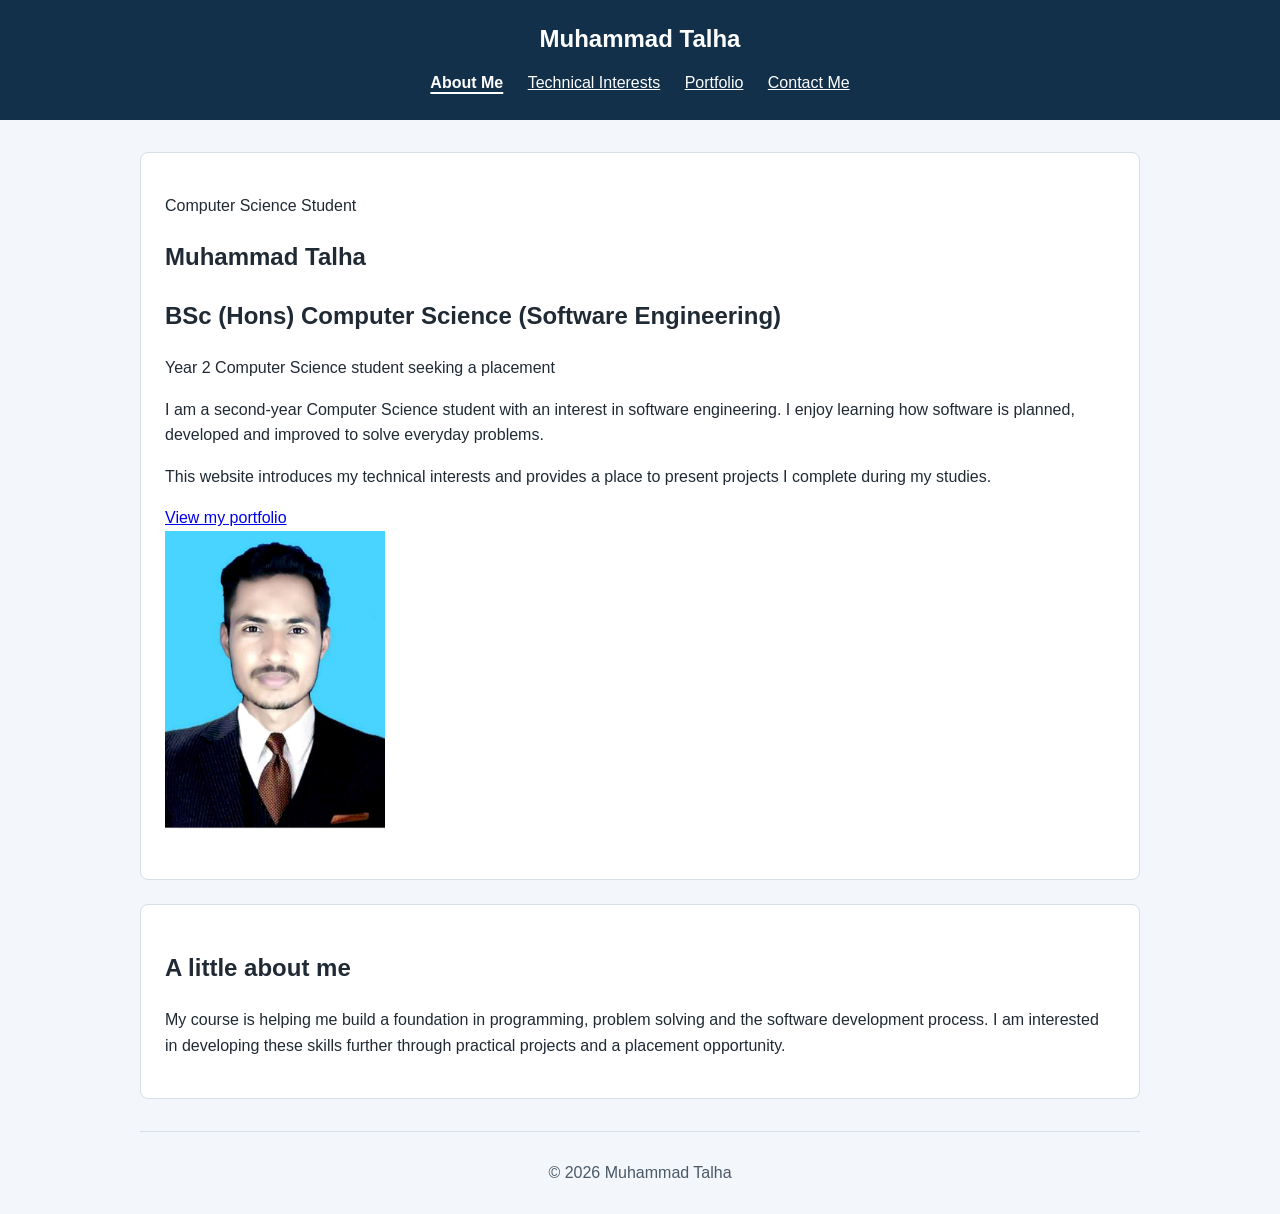
<file: index.html>
<!DOCTYPE html>
<html lang="en">
<head>
    <meta charset="UTF-8">
    <meta name="viewport" content="width=device-width, initial-scale=1.0">
    <title>About Me - Muhammad Talha</title>
    <link rel="stylesheet" href="style.css?v=6">
</head>
<body>
    <a class="skip-link" href="#main-content">Skip to main content</a>

    <header>
        <a class="site-name" href="index.html">Muhammad Talha</a>
        <nav aria-label="Main navigation">
            <ul>
                <li><a href="index.html" aria-current="page">About Me</a></li>
                <li><a href="interests.html">Technical Interests</a></li>
                <li><a href="portfolio.html">Portfolio</a></li>
                <li><a href="contact.html">Contact Me</a></li>
            </ul>
        </nav>
    </header>

    <main id="main-content">
        <section>
            <p>Computer Science Student</p>
            <h1>Muhammad Talha</h1>
            <h2>BSc (Hons) Computer Science (Software Engineering)</h2>
            <p>Year 2 Computer Science student seeking a placement</p>
            <p>
                I am a second-year Computer Science student with an interest in
                software engineering. I enjoy learning how software is planned,
                developed and improved to solve everyday problems.
            </p>
            <p>
                This website introduces my technical interests and provides a
                place to present projects I complete during my studies.
            </p>
            <a href="portfolio.html">View my portfolio</a>
            <img src="images/muhammad-talha.jpg"
                 alt="Portrait of Muhammad Talha"
                 width="420" height="560">
        </section>

        <section>
            <h2>A little about me</h2>
            <p>
                My course is helping me build a foundation in programming,
                problem solving and the software development process. I am
                interested in developing these skills further through practical
                projects and a placement opportunity.
            </p>
        </section>
    </main>

    <footer>
        <p>&copy; 2026 Muhammad Talha</p>
    </footer>
</body>
</html>
</file>
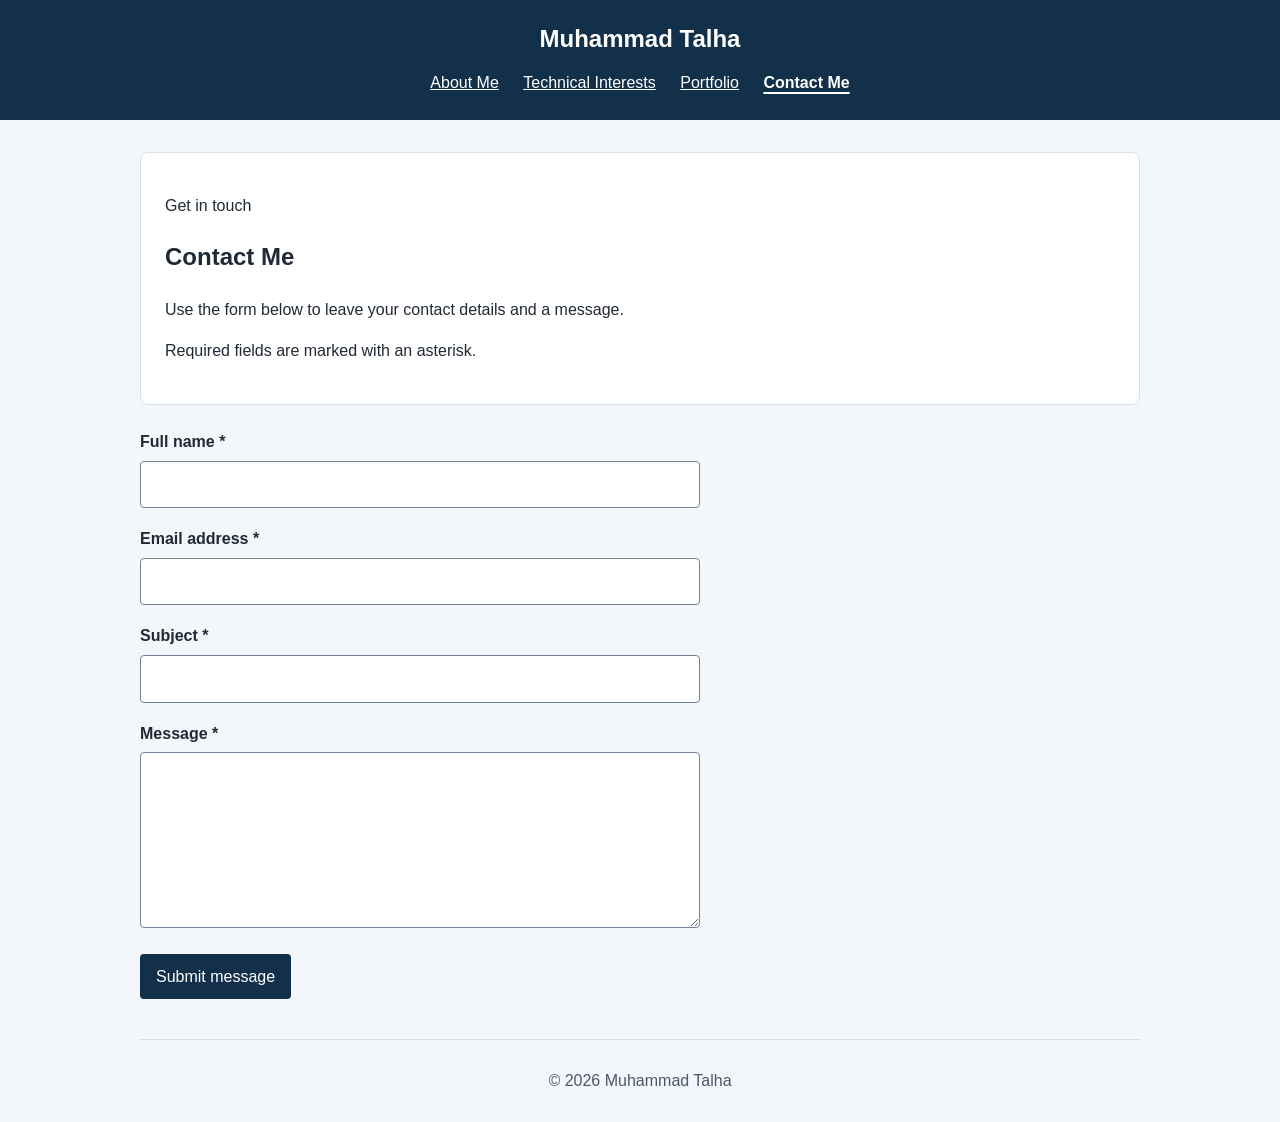
<file: contact.html>
<!DOCTYPE html>
<html lang="en">
<head>
    <meta charset="UTF-8">
    <meta name="viewport" content="width=device-width, initial-scale=1.0">
    <title>Contact Me - Muhammad Talha</title>
    <link rel="stylesheet" href="style.css?v=6">
    <script src="script.js?v=11" defer></script>
</head>
<body>
    <a class="skip-link" href="#main-content">Skip to main content</a>

    <header>
        <a class="site-name" href="index.html">Muhammad Talha</a>
        <nav aria-label="Main navigation">
            <ul>
                <li><a href="index.html">About Me</a></li>
                <li><a href="interests.html">Technical Interests</a></li>
                <li><a href="portfolio.html">Portfolio</a></li>
                <li><a href="contact.html" aria-current="page">Contact Me</a></li>
            </ul>
        </nav>
    </header>

    <main id="main-content">
        <section>
            <p>Get in touch</p>
            <h1>Contact Me</h1>
            <p>
                Use the form below to leave your contact details and a message.
            </p>
            <p>Required fields are marked with an asterisk.</p>
        </section>

        <form id="contact-form" novalidate>
            <div class="form-group">
                <label for="full-name">Full name *</label>
                <input type="text" id="full-name" name="full-name" autocomplete="name" aria-describedby="full-name-error" required>
                <p class="form-error" id="full-name-error"></p>
            </div>

            <div class="form-group">
                <label for="email">Email address *</label>
                <input type="email" id="email" name="email" autocomplete="email" aria-describedby="email-error" required>
                <p class="form-error" id="email-error"></p>
            </div>

            <div class="form-group">
                <label for="subject">Subject *</label>
                <input type="text" id="subject" name="subject" aria-describedby="subject-error" required>
                <p class="form-error" id="subject-error"></p>
            </div>

            <div class="form-group">
                <label for="message">Message *</label>
                <textarea id="message" name="message" rows="6" aria-describedby="message-error" required></textarea>
                <p class="form-error" id="message-error"></p>
            </div>

            <button type="submit">Submit message</button>
            <p id="form-message" role="status" aria-live="polite"></p>
        </form>
    </main>

    <footer>
        <p>&copy; 2026 Muhammad Talha</p>
    </footer>
</body>
</html>
</file>
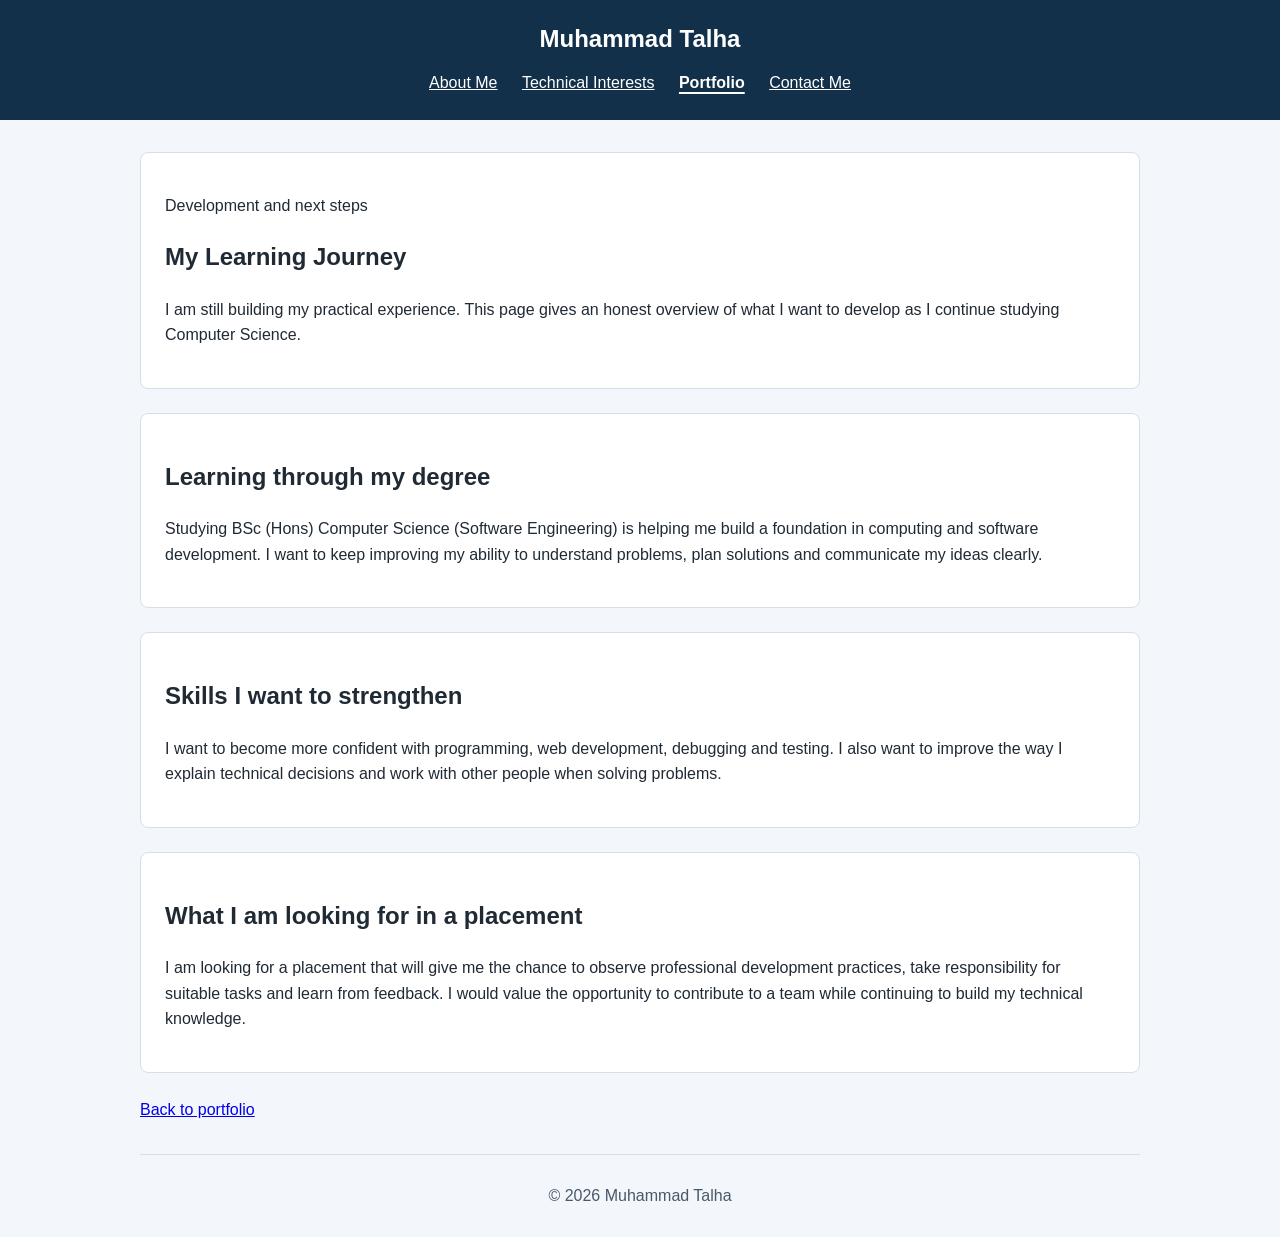
<file: development.html>
<!DOCTYPE html>
<html lang="en">
<head>
    <meta charset="UTF-8">
    <meta name="viewport" content="width=device-width, initial-scale=1.0">
    <title>My Learning Journey - Muhammad Talha</title>
    <link rel="stylesheet" href="style.css?v=6">
</head>
<body>
    <a class="skip-link" href="#main-content">Skip to main content</a>

    <header>
        <a class="site-name" href="index.html">Muhammad Talha</a>
        <nav aria-label="Main navigation">
            <ul>
                <li><a href="index.html">About Me</a></li>
                <li><a href="interests.html">Technical Interests</a></li>
                <li><a href="portfolio.html" aria-current="page">Portfolio</a></li>
                <li><a href="contact.html">Contact Me</a></li>
            </ul>
        </nav>
    </header>

    <main id="main-content">
        <section>
            <p>Development and next steps</p>
            <h1>My Learning Journey</h1>
            <p>
                I am still building my practical experience. This page gives an
                honest overview of what I want to develop as I continue studying
                Computer Science.
            </p>
        </section>

        <section>
            <h2>Learning through my degree</h2>
            <p>
                Studying BSc (Hons) Computer Science (Software Engineering) is
                helping me build a foundation in computing and software
                development. I want to keep improving my ability to understand
                problems, plan solutions and communicate my ideas clearly.
            </p>
        </section>

        <section>
            <h2>Skills I want to strengthen</h2>
            <p>
                I want to become more confident with programming, web
                development, debugging and testing. I also want to improve the
                way I explain technical decisions and work with other people
                when solving problems.
            </p>
        </section>

        <section>
            <h2>What I am looking for in a placement</h2>
            <p>
                I am looking for a placement that will give me the chance to
                observe professional development practices, take responsibility
                for suitable tasks and learn from feedback. I would value the
                opportunity to contribute to a team while continuing to build
                my technical knowledge.
            </p>
        </section>

        <a href="portfolio.html">Back to portfolio</a>
    </main>

    <footer>
        <p>&copy; 2026 Muhammad Talha</p>
    </footer>
</body>
</html>
</file>
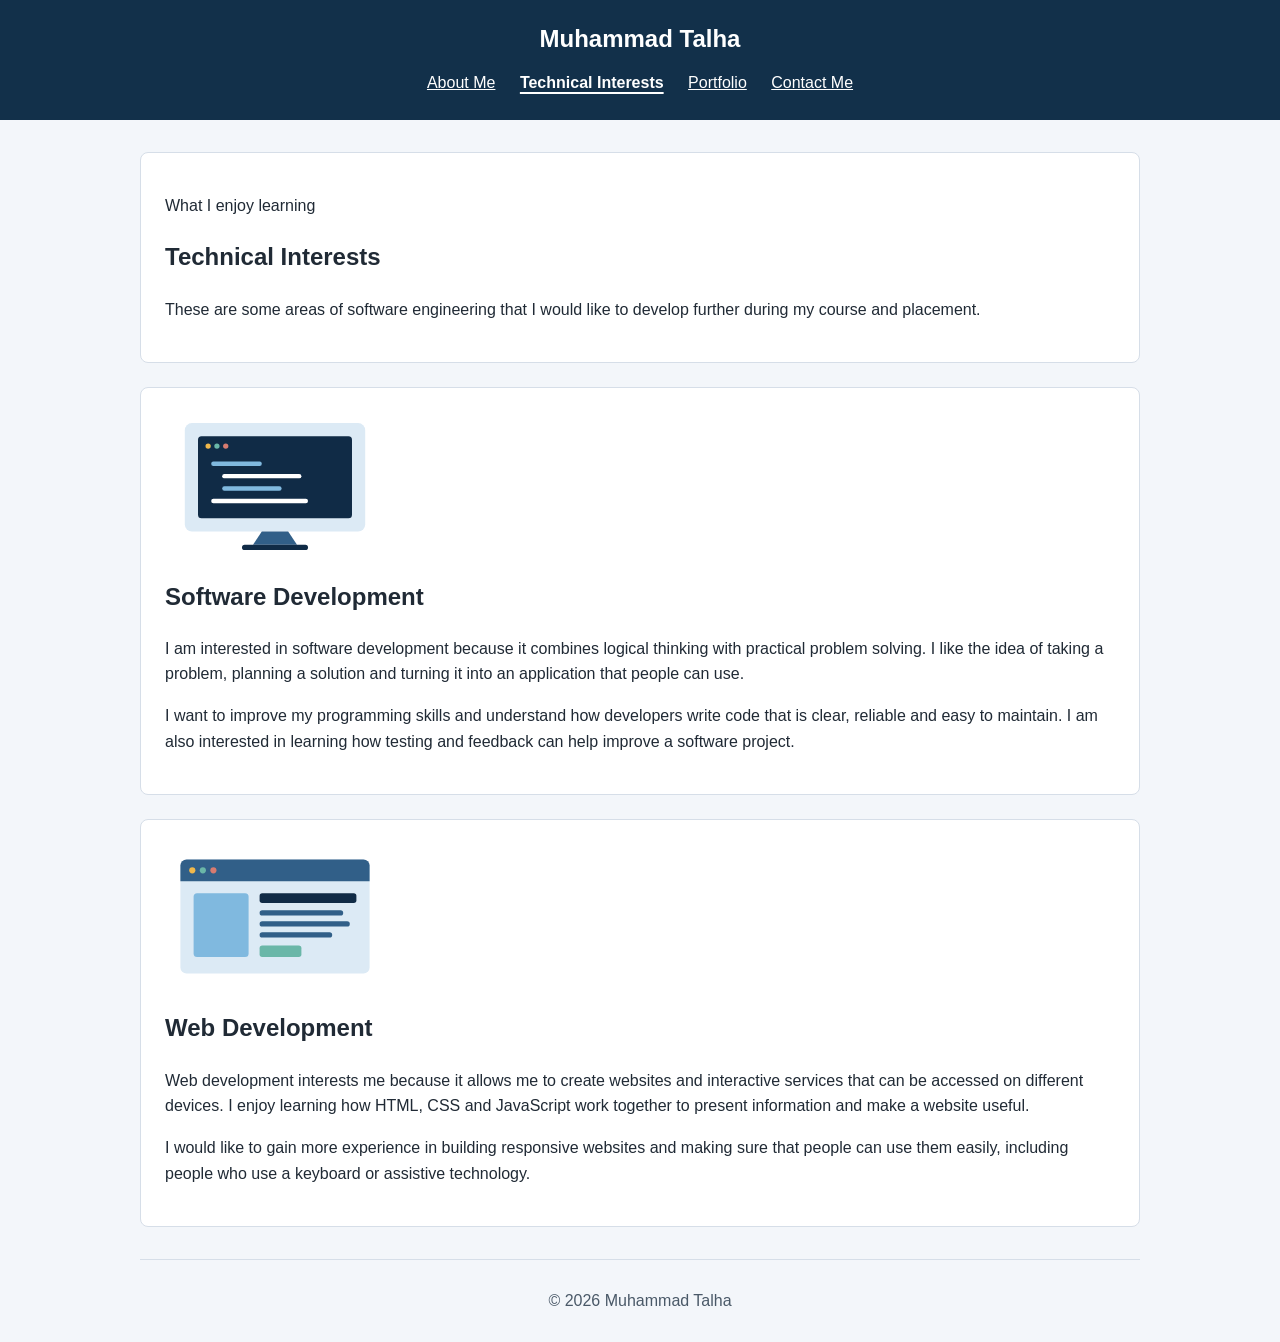
<file: interests.html>
<!DOCTYPE html>
<html lang="en">
<head>
    <meta charset="UTF-8">
    <meta name="viewport" content="width=device-width, initial-scale=1.0">
    <title>Technical Interests - Muhammad Talha</title>
    <link rel="stylesheet" href="style.css?v=6">
</head>
<body>
    <a class="skip-link" href="#main-content">Skip to main content</a>

    <header>
        <a class="site-name" href="index.html">Muhammad Talha</a>
        <nav aria-label="Main navigation">
            <ul>
                <li><a href="index.html">About Me</a></li>
                <li><a href="interests.html" aria-current="page">Technical Interests</a></li>
                <li><a href="portfolio.html">Portfolio</a></li>
                <li><a href="contact.html">Contact Me</a></li>
            </ul>
        </nav>
    </header>

    <main id="main-content">
        <section>
            <p>What I enjoy learning</p>
            <h1>Technical Interests</h1>
            <p>
                These are some areas of software engineering that I would like
                to develop further during my course and placement.
            </p>
        </section>

        <section>
            <img src="images/software-development.svg"
                 alt="Illustration of a computer screen showing lines of code">
            <h2>Software Development</h2>
            <p>
                I am interested in software development because it combines
                logical thinking with practical problem solving. I like the
                idea of taking a problem, planning a solution and turning it
                into an application that people can use.
            </p>
            <p>
                I want to improve my programming skills and understand how
                developers write code that is clear, reliable and easy to
                maintain. I am also interested in learning how testing and
                feedback can help improve a software project.
            </p>
        </section>

        <section>
            <img src="images/web-development.svg"
                 alt="Illustration of a web browser window">
            <h2>Web Development</h2>
            <p>
                Web development interests me because it allows me to create
                websites and interactive services that can be accessed on
                different devices. I enjoy learning how HTML, CSS and
                JavaScript work together to present information and make a
                website useful.
            </p>
            <p>
                I would like to gain more experience in building responsive
                websites and making sure that people can use them easily,
                including people who use a keyboard or assistive technology.
            </p>
        </section>
    </main>

    <footer>
        <p>&copy; 2026 Muhammad Talha</p>
    </footer>
</body>
</html>
</file>
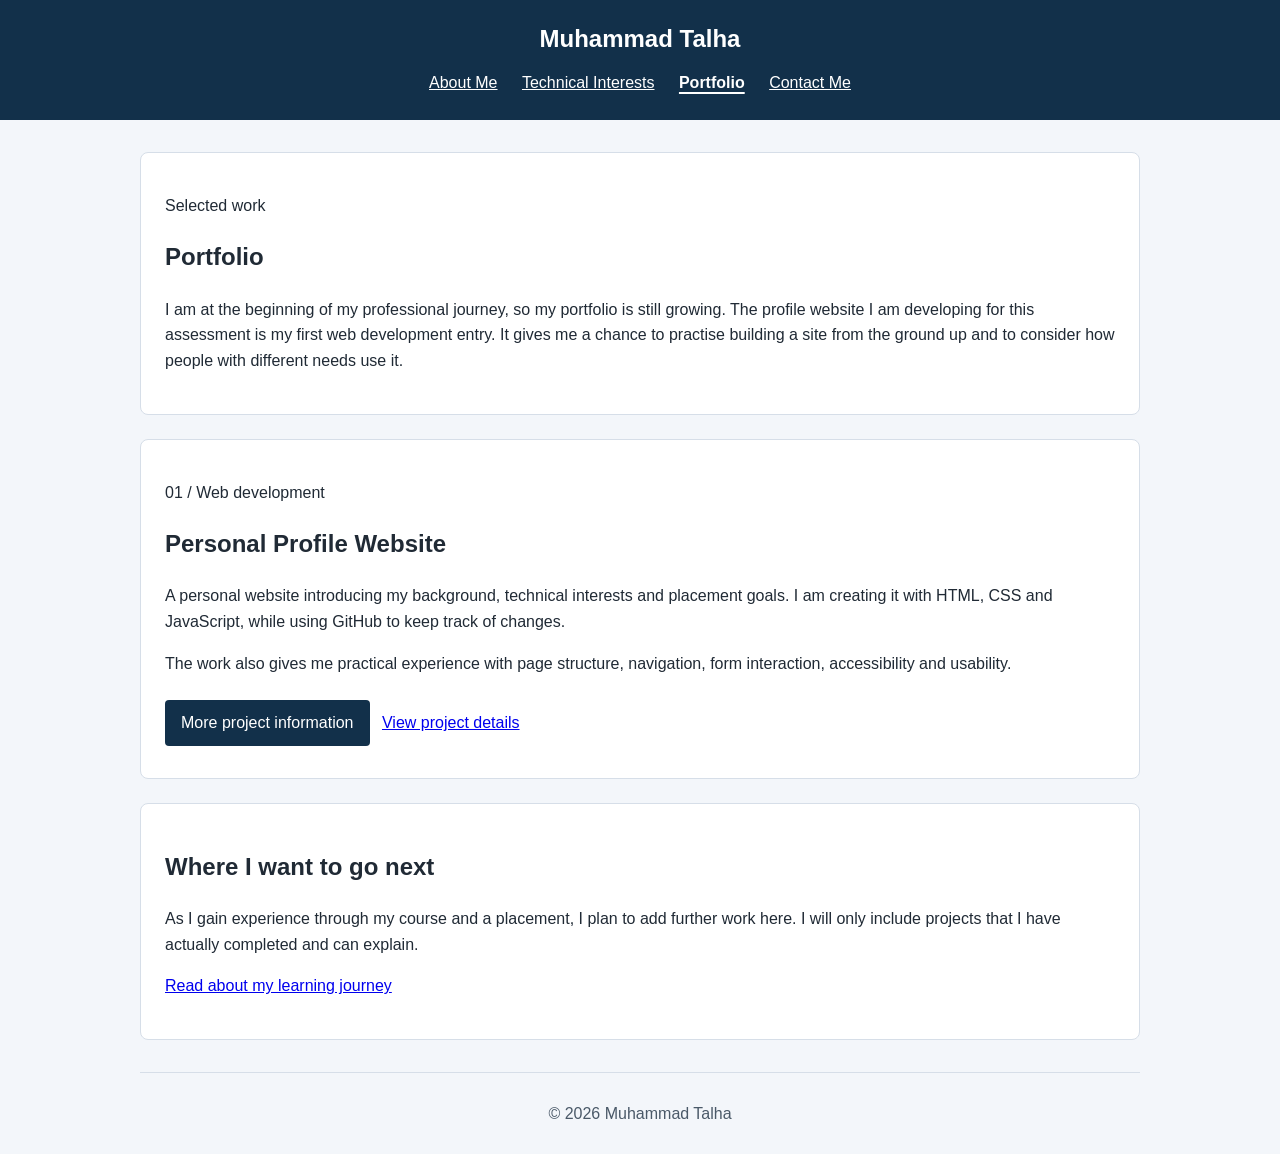
<file: portfolio.html>
<!DOCTYPE html>
<html lang="en">
<head>
    <meta charset="UTF-8">
    <meta name="viewport" content="width=device-width, initial-scale=1.0">
    <title>Portfolio - Muhammad Talha</title>
    <link rel="stylesheet" href="style.css?v=6">
    <script src="script.js?v=11" defer></script>
</head>
<body>
    <a class="skip-link" href="#main-content">Skip to main content</a>

    <header>
        <a class="site-name" href="index.html">Muhammad Talha</a>
        <nav aria-label="Main navigation">
            <ul>
                <li><a href="index.html">About Me</a></li>
                <li><a href="interests.html">Technical Interests</a></li>
                <li><a href="portfolio.html" aria-current="page">Portfolio</a></li>
                <li><a href="contact.html">Contact Me</a></li>
            </ul>
        </nav>
    </header>

    <main id="main-content">
        <section>
            <p>Selected work</p>
            <h1>Portfolio</h1>
            <p>
                I am at the beginning of my professional journey, so my portfolio
                is still growing. The profile website I am developing for this
                assessment is my first web development entry. It gives me a
                chance to practise building a site from the ground up and to
                consider how people with different needs use it.
            </p>
        </section>

        <section>
            <p>01 / Web development</p>
            <h2>Personal Profile Website</h2>
            <p>
                A personal website introducing my background, technical
                interests and placement goals. I am creating it with HTML,
                CSS and JavaScript, while using GitHub to keep track of changes.
            </p>
            <p>
                The work also gives me practical experience with page structure,
                navigation, form interaction, accessibility
                and usability.
            </p>
            <button type="button" id="open-project-dialog">More project information</button>
            <a href="project-details.html">View project details</a>
        </section>

        <dialog id="project-dialog" aria-labelledby="project-dialog-title">
            <h2 id="project-dialog-title">Personal Profile Website</h2>
            <p>
                I built the pages with HTML, styled them with a shared CSS file,
                and used JavaScript for the contact form and this dialog. This
                project gave me practice organising several pages and adding
                keyboard-friendly interactions. One challenge was keeping the
                same navigation across all six pages while marking the current
                page. Using shared styles made updates more consistent, and
                testing keyboard focus showed me how much clear focus indicators
                matter.
            </p>
            <form method="dialog">
                <button type="submit">Close</button>
            </form>
        </dialog>

        <section>
            <h2>Where I want to go next</h2>
            <p>
                As I gain experience through my course and a placement, I plan
                to add further work here. I will only include projects that I
                have actually completed and can explain.
            </p>
            <p>
                <a href="development.html">Read about my learning journey</a>
            </p>
        </section>
    </main>

    <footer>
        <p>&copy; 2026 Muhammad Talha</p>
    </footer>
</body>
</html>
</file>
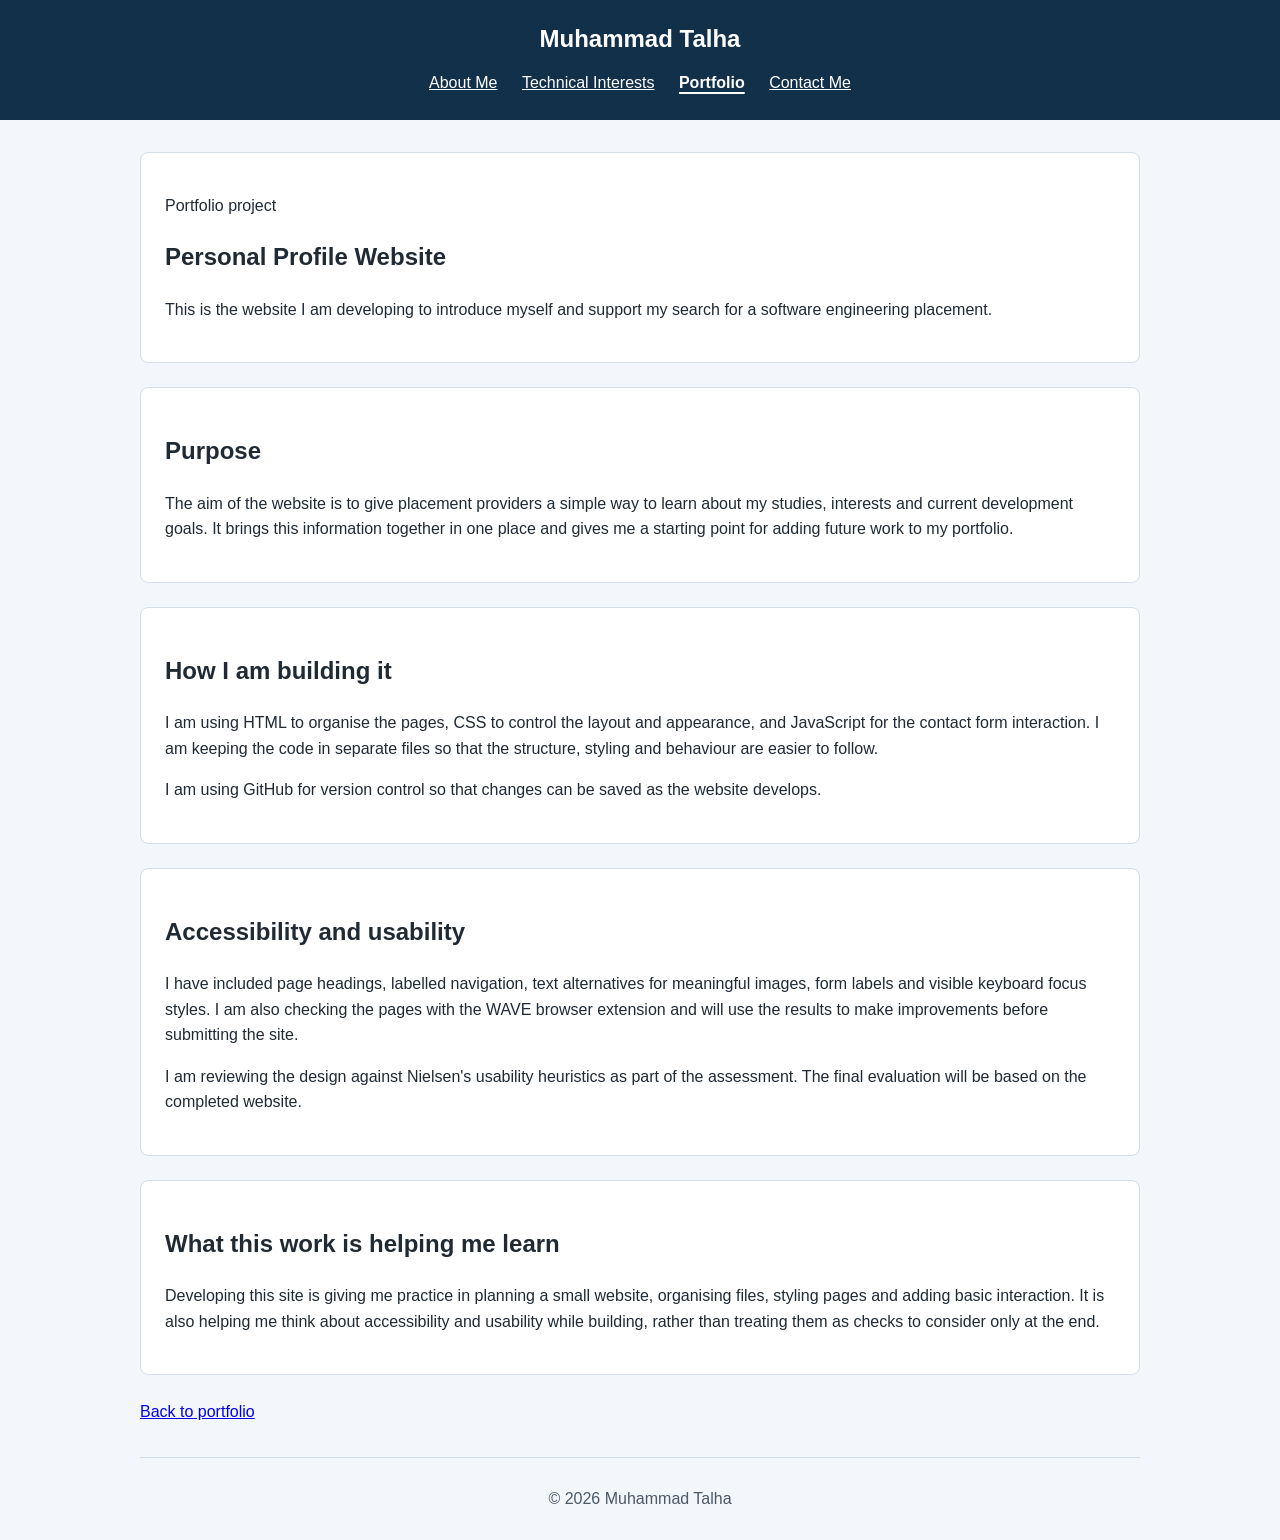
<file: project-details.html>
<!DOCTYPE html>
<html lang="en">
<head>
    <meta charset="UTF-8">
    <meta name="viewport" content="width=device-width, initial-scale=1.0">
    <title>Project Details - Muhammad Talha</title>
    <link rel="stylesheet" href="style.css?v=6">
</head>
<body>
    <a class="skip-link" href="#main-content">Skip to main content</a>

    <header>
        <a class="site-name" href="index.html">Muhammad Talha</a>
        <nav aria-label="Main navigation">
            <ul>
                <li><a href="index.html">About Me</a></li>
                <li><a href="interests.html">Technical Interests</a></li>
                <li><a href="portfolio.html" aria-current="page">Portfolio</a></li>
                <li><a href="contact.html">Contact Me</a></li>
            </ul>
        </nav>
    </header>

    <main id="main-content">
        <section>
            <p>Portfolio project</p>
            <h1>Personal Profile Website</h1>
            <p>
                This is the website I am developing to introduce myself and
                support my search for a software engineering placement.
            </p>
        </section>

        <section>
            <h2>Purpose</h2>
            <p>
                The aim of the website is to give placement providers a simple
                way to learn about my studies, interests and current development
                goals. It brings this information together in one place and
                gives me a starting point for adding future work to my portfolio.
            </p>
        </section>

        <section>
            <h2>How I am building it</h2>
            <p>
                I am using HTML to organise the pages, CSS to control the
                layout and appearance, and JavaScript for the contact form
                interaction. I am keeping the code in separate files so that
                the structure, styling and behaviour are easier to follow.
            </p>
            <p>
                I am using GitHub for version control so that changes can be
                saved as the website develops.
            </p>
        </section>

        <section>
            <h2>Accessibility and usability</h2>
            <p>
                I have included page headings, labelled navigation, text
                alternatives for meaningful images, form labels and visible
                keyboard focus styles. I am also checking the pages with the
                WAVE browser extension and will use the results to make
                improvements before submitting the site.
            </p>
            <p>
                I am reviewing the design against Nielsen's usability
                heuristics as part of the assessment. The final evaluation
                will be based on the completed website.
            </p>
        </section>

        <section>
            <h2>What this work is helping me learn</h2>
            <p>
                Developing this site is giving me practice in planning a small
                website, organising files, styling pages and adding basic
                interaction. It is also helping me think
                about accessibility and usability while building, rather than
                treating them as checks to consider only at the end.
            </p>
        </section>

        <a href="portfolio.html">Back to portfolio</a>
    </main>

    <footer>
        <p>&copy; 2026 Muhammad Talha</p>
    </footer>
</body>
</html>
</file>
<file: style.css>
* {
    box-sizing: border-box;
}

body {
    margin: 0;
    padding: 0;
    background-color: #f3f6fa;
    color: #202a35;
    font-family: Arial, sans-serif;
    line-height: 1.6;
}

header {
    margin: 0 0 32px;
    padding: 20px 24px;
    background-color: #12304a;
    color: #ffffff;
    text-align: center;
}

.site-name {
    display: inline-block;
    margin-bottom: 8px;
    color: #ffffff;
    font-size: 1.5rem;
    font-weight: bold;
    text-decoration: none;
}

nav ul {
    margin: 0;
    padding: 0;
    list-style: none;
}

nav li {
    display: inline-block;
    margin: 4px 10px;
}

nav a {
    color: #ffffff;
}

nav a[aria-current="page"] {
    font-weight: bold;
    text-decoration-thickness: 2px;
    text-underline-offset: 4px;
}

main {
    width: min(1000px, calc(100% - 48px));
    margin: 0 auto;
}

main > section {
    margin: 24px 0;
    padding: 24px;
    border: 1px solid #d6dee8;
    border-radius: 8px;
    background-color: #ffffff;
}

main > section:first-child {
    margin-top: 0;
}

main > section > img {
    display: block;
    width: 220px;
    max-width: 100%;
    height: auto;
    margin: 0 0 20px;
}

footer {
    width: min(1000px, calc(100% - 48px));
    margin-right: auto;
    margin-left: auto;
    margin-top: 32px;
    padding: 12px 0;
    border-top: 1px solid #d6dee8;
    color: #4a5968;
    text-align: center;
}

a:focus-visible,
button:focus-visible,
input:focus-visible,
textarea:focus-visible {
    outline: 3px solid #005a9c;
    outline-offset: 3px;
}

header a:focus-visible {
    outline-color: #ffffff;
}

.skip-link {
    position: absolute;
    top: -60px;
    left: 12px;
    z-index: 1;
    padding: 8px 12px;
    background-color: #ffffff;
    color: #12304a;
}

.skip-link:focus {
    top: 8px;
}

button {
    margin: 8px 8px 8px 0;
    padding: 10px 16px;
    border: 0;
    border-radius: 4px;
    background-color: #12304a;
    color: #ffffff;
    cursor: pointer;
    font: inherit;
}

button:hover {
    background-color: #234f73;
}

dialog {
    width: min(520px, calc(100% - 32px));
    max-height: calc(100% - 32px);
    padding: 28px;
    border: 1px solid #b8c5d3;
    border-radius: 10px;
    color: #202a35;
    line-height: 1.6;
}

dialog::backdrop {
    background-color: rgb(10 25 40 / 65%);
}

.form-group {
    margin: 0 0 18px;
}

.form-group label {
    display: block;
    margin-bottom: 6px;
    font-weight: bold;
}

.form-group input,
.form-group textarea {
    display: block;
    width: 100%;
    max-width: 560px;
    padding: 10px;
    border: 1px solid #738398;
    border-radius: 4px;
    background-color: #ffffff;
    color: #202a35;
    font: inherit;
}

.form-group textarea {
    resize: vertical;
}

.form-error {
    margin: 4px 0 0;
    color: #a32121;
    font-weight: bold;
}

.form-error:empty {
    display: none;
}

input[aria-invalid="true"],
textarea[aria-invalid="true"] {
    border: 2px solid #a32121;
}

#form-message {
    font-weight: bold;
}

@media (max-width: 600px) {
    body {
        padding: 0;
    }

    header {
        padding: 16px;
    }

    nav li {
        margin: 6px 8px;
    }

    main > section {
        padding: 18px;
    }

    main,
    footer {
        width: calc(100% - 32px);
    }

    dialog {
        padding: 20px;
    }
}
</file>
